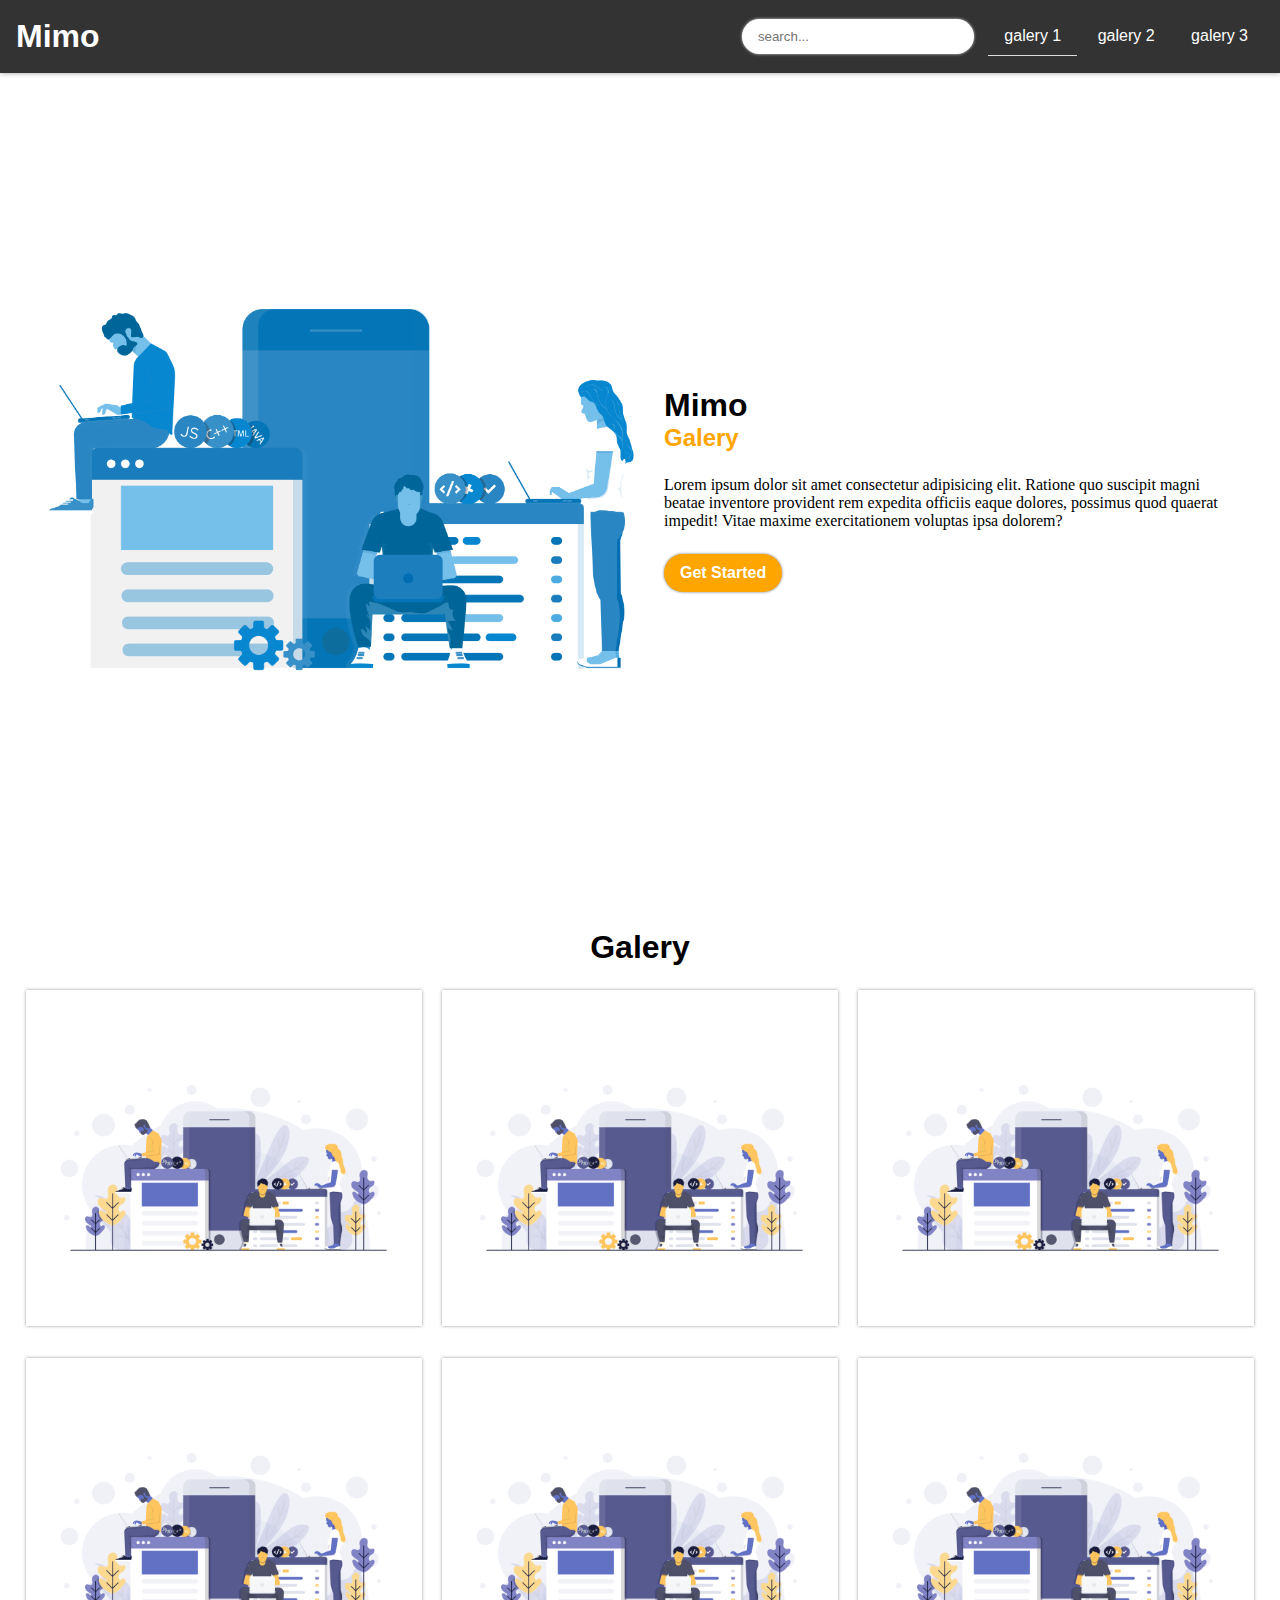
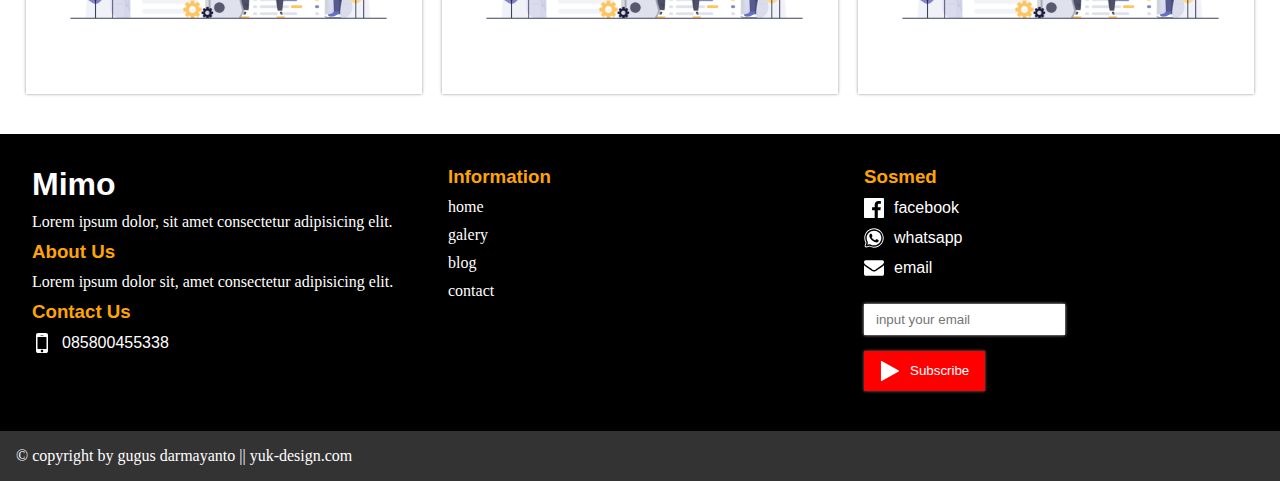
<file: index.html>
<!DOCTYPE html>
<html lang="en">
<head>
    <meta charset="UTF-8">
    <meta name="viewport" content="width=device-width, initial-scale=1.0">
    <meta http-equiv="X-UA-Compatible" content="ie=edge">
    <title>mimo - galery</title>
    <link rel="stylesheet" href="mimo.css">
</head>
<body>
    <nav class="nav">
        <div class="title text-white">
            <h1 class="text-white">Mimo</h1>
        </div>
        <div>
            <input class="search" type="text" placeholder="search...">
            <ul>
                <li class="active">
                    <a href="index.html">
                        galery 1
                    </a>
                </li>
                <li>
                    <a href="galery2.html">
                        galery 2
                    </a>
                </li>
                <li>
                    <a href="galery3.html">
                        galery 3
                    </a>
                </li>
            </ul>
            <a href="#" class="home-menu">
                <img src="./img/align-justify.svg" alt="">
            </a>
        </div>
    </nav>
    <div class="nav-mobile">
        <p>
            <a class="close" href="">
                <img src="./img/external-link-symbol.svg" alt="">
            </a>
        </p>
        <ul>
            <li class="active">
                <a href="index.html">
                    galery 1
                </a>
            </li>
            <li>
                <a href="galery2.html">
                    galery 2
                </a>
            </li>
            <li>
                <a href="galery3.html">
                    galery 3
                </a>
            </li>
        </ul>
    </div>


    <div class="header">
        <div class="flex-center">
            <img class="img-responsive" src="./img/bg1.png" alt="">
        </div>
        <div class="flex-center">
            <div class="pd-2">
                <h1>Mimo</h1>
                <h2 class="text-orange">Galery</h2>
                <p class="mt-2">Lorem ipsum dolor sit amet consectetur adipisicing elit. Ratione quo suscipit magni beatae inventore provident rem expedita officiis eaque dolores, possimus quod quaerat impedit! Vitae maxime exercitationem voluptas ipsa dolorem?</p>
                <div>
                    <button class="btn btn-orange start-button mt-2">Get Started</button>
                </div>
            </div>
        </div>
    </div>
    
    <div class="container text-center mt-2">
        <h1>Galery</h1>
    </div>
    <div class="container">
        <div class="row">
            <div class="card">
                <div class="card-content flex-center min-320 card-galery">
                    <img class="img-responsive" src="./img/Flat+Modern+Concept+Illustration+-+Development+Team3.png" alt="">
                    <div class="galery-menu">
                        <p>
                            <a href="">
                                <img src="./img/external-link-symbol.svg" alt="">
                            </a>
                        </p>
                        <p>
                            <a href="">
                                <img src="./img/external-link-symbol.svg" alt="">
                            </a>
                        </p>
                        <p>
                            <a href="">
                                <img src="./img/external-link-symbol.svg" alt="">
                            </a>
                        </p>
                    </div>
                </div>
            </div>
            <div class="card">
                <div class="card-content flex-center min-320 card-galery">
                    <img class="img-responsive" src="./img/Flat+Modern+Concept+Illustration+-+Development+Team3.png" alt="">
                    <div class="galery-menu">
                        <p>
                            <a href="">
                                <img src="./img/external-link-symbol.svg" alt="">
                            </a>
                        </p>
                        <p>
                            <a href="">
                                <img src="./img/external-link-symbol.svg" alt="">
                            </a>
                        </p>
                        <p>
                            <a href="">
                                <img src="./img/external-link-symbol.svg" alt="">
                            </a>
                        </p>
                    </div>
                </div>
            </div>
            <div class="card">
                <div class="card-content flex-center min-320 card-galery">
                    <img class="img-responsive" src="./img/Flat+Modern+Concept+Illustration+-+Development+Team3.png" alt="">
                    <div class="galery-menu">
                        <p>
                            <a href="">
                                <img src="./img/external-link-symbol.svg" alt="">
                            </a>
                        </p>
                        <p>
                            <a href="">
                                <img src="./img/external-link-symbol.svg" alt="">
                            </a>
                        </p>
                        <p>
                            <a href="">
                                <img src="./img/external-link-symbol.svg" alt="">
                            </a>
                        </p>
                    </div>
                </div>
            </div>
            <div class="card">
                <div class="card-content flex-center min-320 card-galery">
                    <img class="img-responsive" src="./img/Flat+Modern+Concept+Illustration+-+Development+Team3.png" alt="">
                    <div class="galery-menu">
                        <p>
                            <a href="">
                                <img src="./img/external-link-symbol.svg" alt="">
                            </a>
                        </p>
                        <p>
                            <a href="">
                                <img src="./img/external-link-symbol.svg" alt="">
                            </a>
                        </p>
                        <p>
                            <a href="">
                                <img src="./img/external-link-symbol.svg" alt="">
                            </a>
                        </p>
                    </div>
                </div>
            </div>
            <div class="card">
                <div class="card-content flex-center min-320 card-galery">
                    <img class="img-responsive" src="./img/Flat+Modern+Concept+Illustration+-+Development+Team3.png" alt="">
                    <div class="galery-menu">
                        <p>
                            <a href="">
                                <img src="./img/external-link-symbol.svg" alt="">
                            </a>
                        </p>
                        <p>
                            <a href="">
                                <img src="./img/external-link-symbol.svg" alt="">
                            </a>
                        </p>
                        <p>
                            <a href="">
                                <img src="./img/external-link-symbol.svg" alt="">
                            </a>
                        </p>
                    </div>
                </div>
            </div>
            <div class="card">
                <div class="card-content flex-center min-320 card-galery">
                    <img class="img-responsive" src="./img/Flat+Modern+Concept+Illustration+-+Development+Team3.png" alt="">
                    <div class="galery-menu">
                        <p>
                            <a href="">
                                <img src="./img/external-link-symbol.svg" alt="">
                            </a>
                        </p>
                        <p>
                            <a href="">
                                <img src="./img/external-link-symbol.svg" alt="">
                            </a>
                        </p>
                        <p>
                            <a href="">
                                <img src="./img/external-link-symbol.svg" alt="">
                            </a>
                        </p>
                    </div>
                </div>
            </div>
        </div>
    </div>
    <div class="tab-bar">
        <input class="search" type="text" placeholder="search...">
        <a href="" class="search-icon">
            <img src="./img/search-svgrepo-com.svg" alt="">
            <p>search</p>
        </a>
        <a href="" class="filter-dark-blue">
            <img src="./img/home.svg" alt="">
            <p>home</p>
        </a>
        <a href="" class="filter-blue">
            <img src="./img/map-marker.svg" alt="">
            <p>maps</p>
        </a>
        <a href="" class="filter-green">
            <img src="./img/icons8-whatsapp.svg" alt="">
            <p>whatsapp</p>
        </a>
    </div>
    <footer class="mt-2">
            <div class="row">
                <div class="pd-1">
                    <h1>Mimo</h1>
                    <p>Lorem ipsum dolor, sit amet consectetur adipisicing elit.</p>
                    <h3 class="text-orange">About Us</h3>
                    <p>Lorem ipsum dolor sit, amet consectetur adipisicing elit.</p>
                    <h3 class="text-orange">Contact Us</h3>
                    <p>
                        <a class="text-white" href="">
                            <img src="./img/mobile-phone.svg" alt="">
                            085800455338
                        </a>
                    </p>
                </div>
                <div class="pd-1">
                    <h3 class="text-orange">Information</h3>
                    <p>home</p>
                    <p>galery</p>
                    <p>blog</p>
                    <p>contact</p>
                </div>
                <div class="pd-1">
                    <h3 class="text-orange">Sosmed</h3>
                    <p>
                        <a class="text-white" href="">
                            <img src="./img/iconmonstr-facebook-6.svg" alt="">
                            facebook
                        </a>
                    </p>
                    <p>
                        <a class="text-white" href="">
                            <img src="./img/icons8-whatsapp.svg" alt="">
                            whatsapp
                        </a>
                    </p>
                    <p>
                        <a class="text-white" href="">
                            <img src="./img/envelope.svg" alt="">
                            email
                        </a>
                    </p>
                    <input class="mt-1" type="email" name="" id="" placeholder="input your email">
                    <br>
                    <button class="btn btn-red mt-1">
                        <img src="./img/play-button.svg" alt="">
                        Subscribe
                    </button>
                </div>
            </div>
            <p class="darken-3 content mt-2">
                &copy; copyright by gugus darmayanto || yuk-design.com
            </p>
        </footer>
        <script src="./jquery.js"></script>
        <script src="./mimo.js"></script>
</body>
</html>
</file>
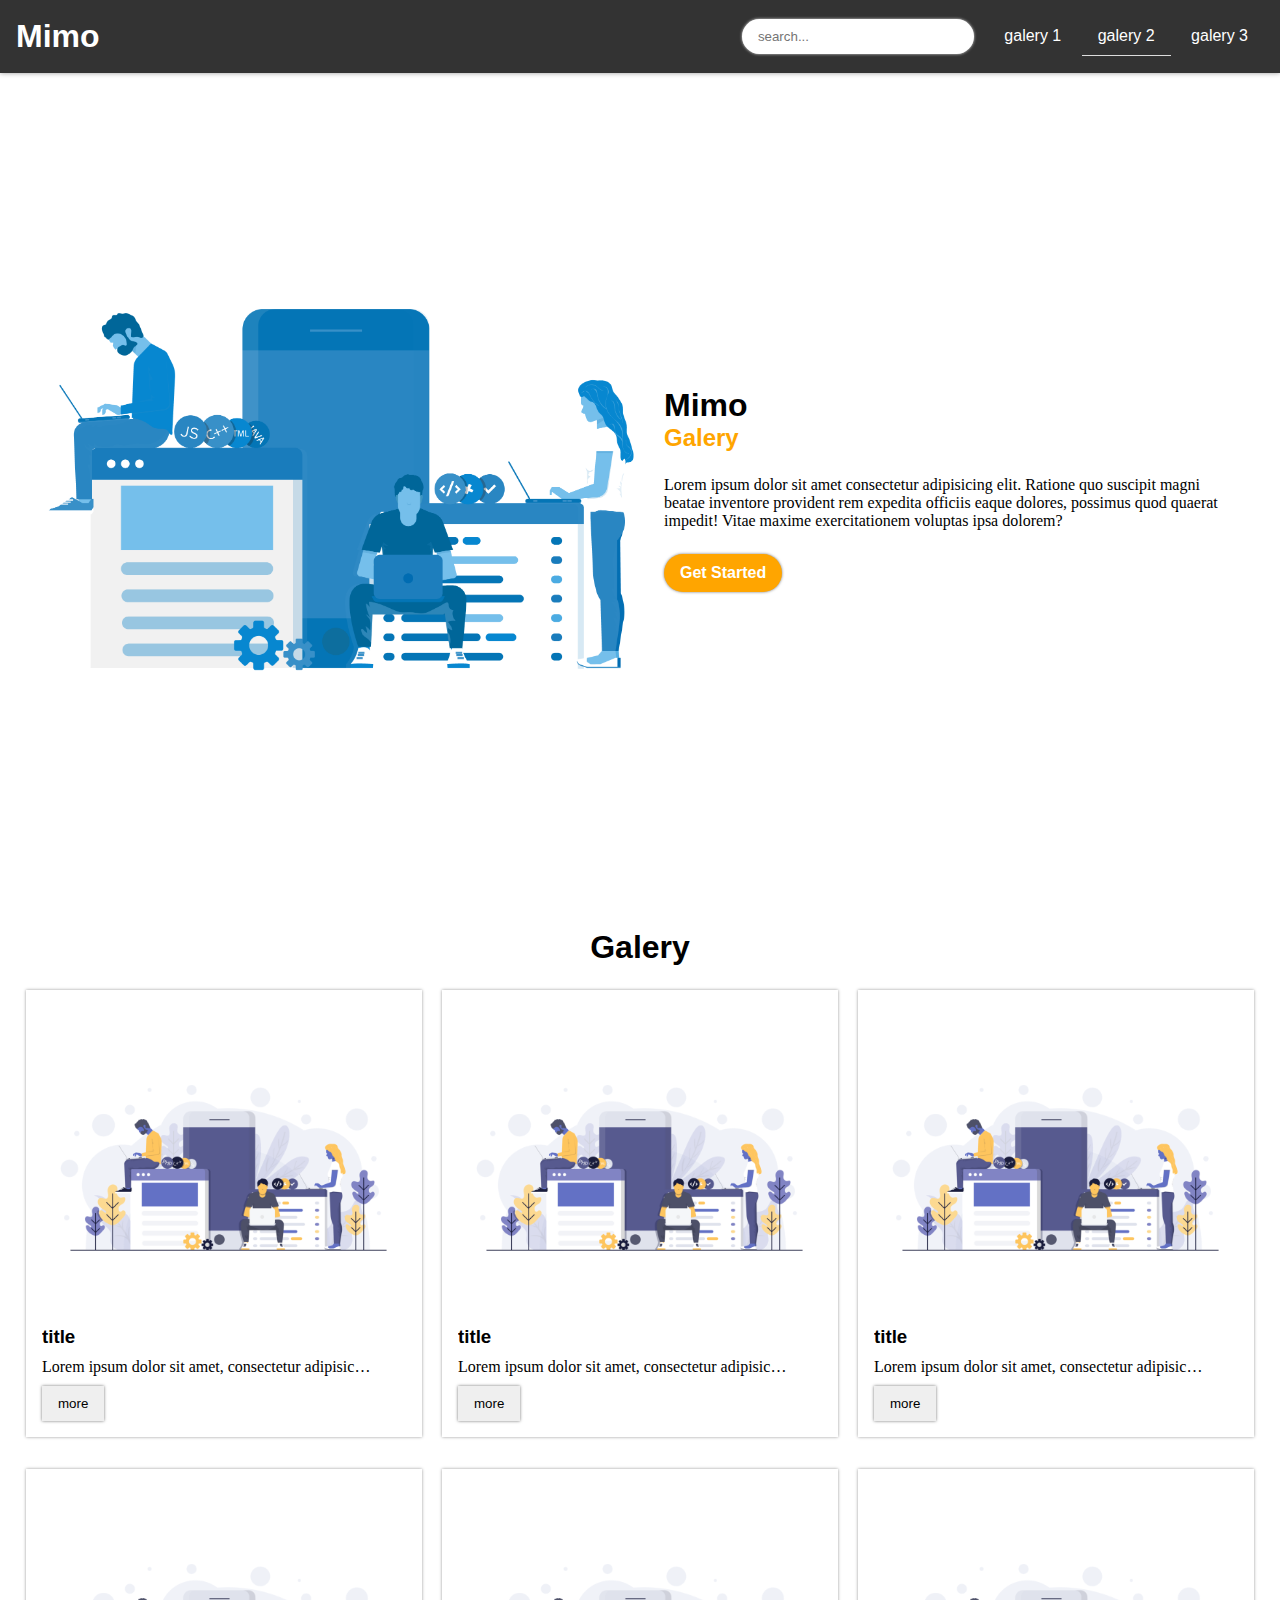
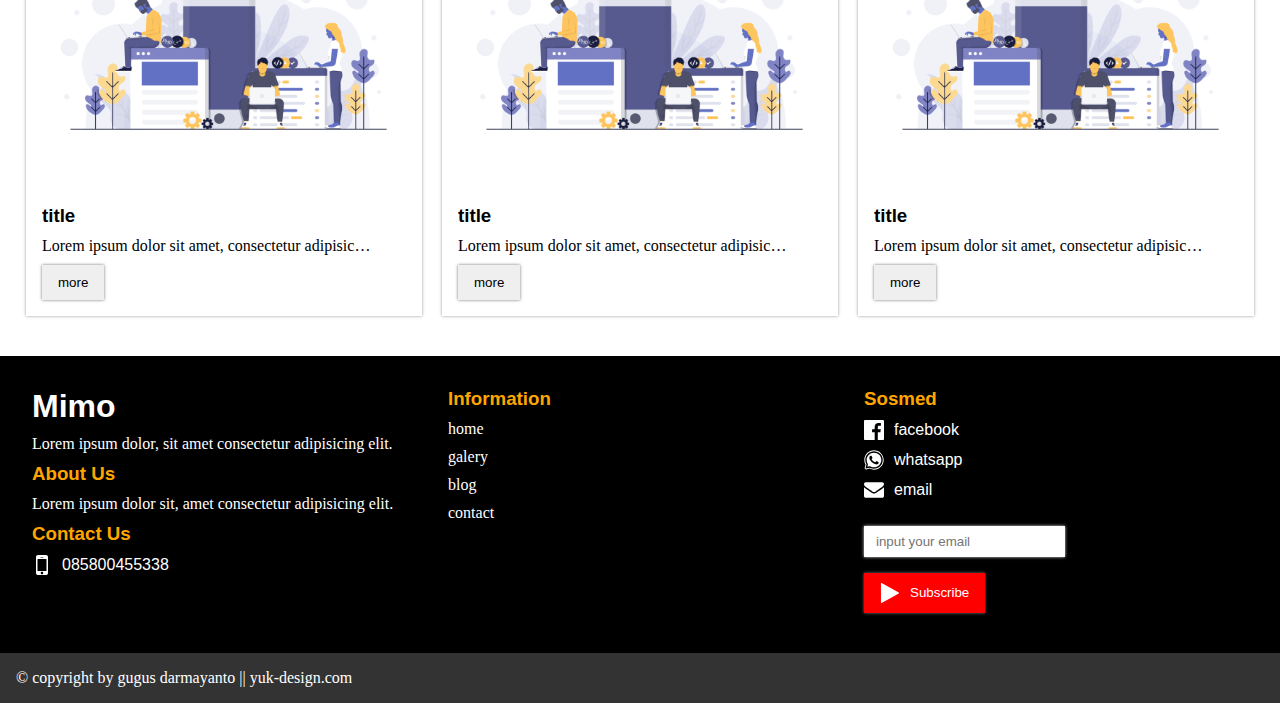
<file: galery2.html>
<!DOCTYPE html>
<html lang="en">
<head>
    <meta charset="UTF-8">
    <meta name="viewport" content="width=device-width, initial-scale=1.0">
    <meta http-equiv="X-UA-Compatible" content="ie=edge">
    <title>mimo - galery 2</title>
    <link rel="stylesheet" href="mimo.css">
</head>
<body>
    <nav class="nav">
        <div class="title text-white">
            <h1 class="text-white">Mimo</h1>
        </div>
        <div>
            <input class="search" type="text" placeholder="search...">
           <ul>
                <li>
                    <a href="index.html">
                        galery 1
                    </a>
                </li>
                <li class="active">
                    <a href="galery2.html">
                        galery 2
                    </a>
                </li>
                <li>
                    <a href="galery3.html">
                        galery 3
                    </a>
                </li>
            </ul>
            <a href="#" class="home-menu">
                <img src="./img/align-justify.svg" alt="">
            </a>
        </div>
    </nav>
    <div class="nav-mobile">
        <p>
            <a class="close" href="">
                <img src="./img/external-link-symbol.svg" alt="">
            </a>
        </p>
        <ul>
            <li>
                <a href="index.html">
                    galery 1
                </a>
            </li>
            <li class="active">
                <a href="galery2.html">
                    galery 2
                </a>
            </li>
            <li>
                <a href="galery3.html">
                    galery 3
                </a>
            </li>
        </ul>
    </div>


    <div class="header">
        <div class="flex-center">
            <img class="img-responsive" src="./img/bg1.png" alt="">
        </div>
        <div class="flex-center">
            <div class="pd-2">
                <h1>Mimo</h1>
                <h2 class="text-orange">Galery</h2>
                <p class="mt-2">Lorem ipsum dolor sit amet consectetur adipisicing elit. Ratione quo suscipit magni beatae inventore provident rem expedita officiis eaque dolores, possimus quod quaerat impedit! Vitae maxime exercitationem voluptas ipsa dolorem?</p>
                <div>
                    <button class="btn btn-orange start-button mt-2">Get Started</button>
                </div>
            </div>
        </div>
    </div>
    
    <div class="container text-center mt-2">
        <h1>Galery</h1>
    </div>
    <div class="container">
        <div class="row">
            <div class="card">
                <div class="card-content flex-center min-320 card-galery-2">
                    <img class="img-responsive" src="./img/Flat+Modern+Concept+Illustration+-+Development+Team3.png" alt="">
                </div>
                <div class="card-footer pd-1">
                    <h3>title</h3>
                    <p>
                        Lorem ipsum dolor sit amet, consectetur adipisicing elit. Placeat tenetur cumque, soluta laudantium, fuga reprehenderit nesciunt odio inventore rerum tempore excepturi deserunt iusto repudiandae, ratione. Quisquam, suscipit quibusdam dolor cum.
                    </p>
                    <button class="btn">more</button>
                </div>
            </div>
            <div class="card">
                <div class="card-content flex-center min-320 card-galery-2">
                    <img class="img-responsive" src="./img/Flat+Modern+Concept+Illustration+-+Development+Team3.png" alt="">
                </div>
                <div class="card-footer pd-1">
                    <h3>title</h3>
                    <p>
                        Lorem ipsum dolor sit amet, consectetur adipisicing elit. Placeat tenetur cumque, soluta laudantium, fuga reprehenderit nesciunt odio inventore rerum tempore excepturi deserunt iusto repudiandae, ratione. Quisquam, suscipit quibusdam dolor cum.
                    </p>
                    <button class="btn">more</button>
                </div>
            </div>
        <div class="card">
                <div class="card-content flex-center min-320 card-galery-2">
                    <img class="img-responsive" src="./img/Flat+Modern+Concept+Illustration+-+Development+Team3.png" alt="">
                </div>
                <div class="card-footer pd-1">
                    <h3>title</h3>
                    <p>
                        Lorem ipsum dolor sit amet, consectetur adipisicing elit. Placeat tenetur cumque, soluta laudantium, fuga reprehenderit nesciunt odio inventore rerum tempore excepturi deserunt iusto repudiandae, ratione. Quisquam, suscipit quibusdam dolor cum.
                    </p>
                    <button class="btn">more</button>
                </div>
            </div>
        <div class="card">
                <div class="card-content flex-center min-320 card-galery-2">
                    <img class="img-responsive" src="./img/Flat+Modern+Concept+Illustration+-+Development+Team3.png" alt="">
                </div>
                <div class="card-footer pd-1">
                    <h3>title</h3>
                    <p>
                        Lorem ipsum dolor sit amet, consectetur adipisicing elit. Placeat tenetur cumque, soluta laudantium, fuga reprehenderit nesciunt odio inventore rerum tempore excepturi deserunt iusto repudiandae, ratione. Quisquam, suscipit quibusdam dolor cum.
                    </p>
                    <button class="btn">more</button>
                </div>
            </div>
        <div class="card">
                <div class="card-content flex-center min-320 card-galery-2">
                    <img class="img-responsive" src="./img/Flat+Modern+Concept+Illustration+-+Development+Team3.png" alt="">
                </div>
                <div class="card-footer pd-1">
                    <h3>title</h3>
                    <p>
                        Lorem ipsum dolor sit amet, consectetur adipisicing elit. Placeat tenetur cumque, soluta laudantium, fuga reprehenderit nesciunt odio inventore rerum tempore excepturi deserunt iusto repudiandae, ratione. Quisquam, suscipit quibusdam dolor cum.
                    </p>
                    <button class="btn">more</button>
                </div>
            </div>
        <div class="card">
                <div class="card-content flex-center min-320 card-galery-2">
                    <img class="img-responsive" src="./img/Flat+Modern+Concept+Illustration+-+Development+Team3.png" alt="">
                </div>
                <div class="card-footer pd-1">
                    <h3>title</h3>
                    <p>
                        Lorem ipsum dolor sit amet, consectetur adipisicing elit. Placeat tenetur cumque, soluta laudantium, fuga reprehenderit nesciunt odio inventore rerum tempore excepturi deserunt iusto repudiandae, ratione. Quisquam, suscipit quibusdam dolor cum.
                    </p>
                    <button class="btn">more</button>
                </div>
            </div>
        </div>
    </div>
    <div class="tab-bar">
        <input class="search" type="text" placeholder="search...">
        <a href="" class="search-icon">
            <img src="./img/search-svgrepo-com.svg" alt="">
            <p>search</p>
        </a>
        <a href="" class="filter-dark-blue">
            <img src="./img/home.svg" alt="">
            <p>home</p>
        </a>
        <a href="" class="filter-blue">
            <img src="./img/map-marker.svg" alt="">
            <p>maps</p>
        </a>
        <a href="" class="filter-green">
            <img src="./img/icons8-whatsapp.svg" alt="">
            <p>whatsapp</p>
        </a>
    </div>
    <footer class="mt-2">
            <div class="row">
                <div class="pd-1">
                    <h1>Mimo</h1>
                    <p>Lorem ipsum dolor, sit amet consectetur adipisicing elit.</p>
                    <h3 class="text-orange">About Us</h3>
                    <p>Lorem ipsum dolor sit, amet consectetur adipisicing elit.</p>
                    <h3 class="text-orange">Contact Us</h3>
                    <p>
                        <a class="text-white" href="">
                            <img src="./img/mobile-phone.svg" alt="">
                            085800455338
                        </a>
                    </p>
                </div>
                <div class="pd-1">
                    <h3 class="text-orange">Information</h3>
                    <p>home</p>
                    <p>galery</p>
                    <p>blog</p>
                    <p>contact</p>
                </div>
                <div class="pd-1">
                    <h3 class="text-orange">Sosmed</h3>
                    <p>
                        <a class="text-white" href="">
                            <img src="./img/iconmonstr-facebook-6.svg" alt="">
                            facebook
                        </a>
                    </p>
                    <p>
                        <a class="text-white" href="">
                            <img src="./img/icons8-whatsapp.svg" alt="">
                            whatsapp
                        </a>
                    </p>
                    <p>
                        <a class="text-white" href="">
                            <img src="./img/envelope.svg" alt="">
                            email
                        </a>
                    </p>
                    <input class="mt-1" type="email" name="" id="" placeholder="input your email">
                    <br>
                    <button class="btn btn-red mt-1">
                        <img src="./img/play-button.svg" alt="">
                        Subscribe
                    </button>
                </div>
            </div>
            <p class="darken-3 content mt-2">
                &copy; copyright by gugus darmayanto || yuk-design.com
            </p>
        </footer>
        <script src="./jquery.js"></script>
        <script src="./mimo.js"></script>
</body>
</html>
</file>
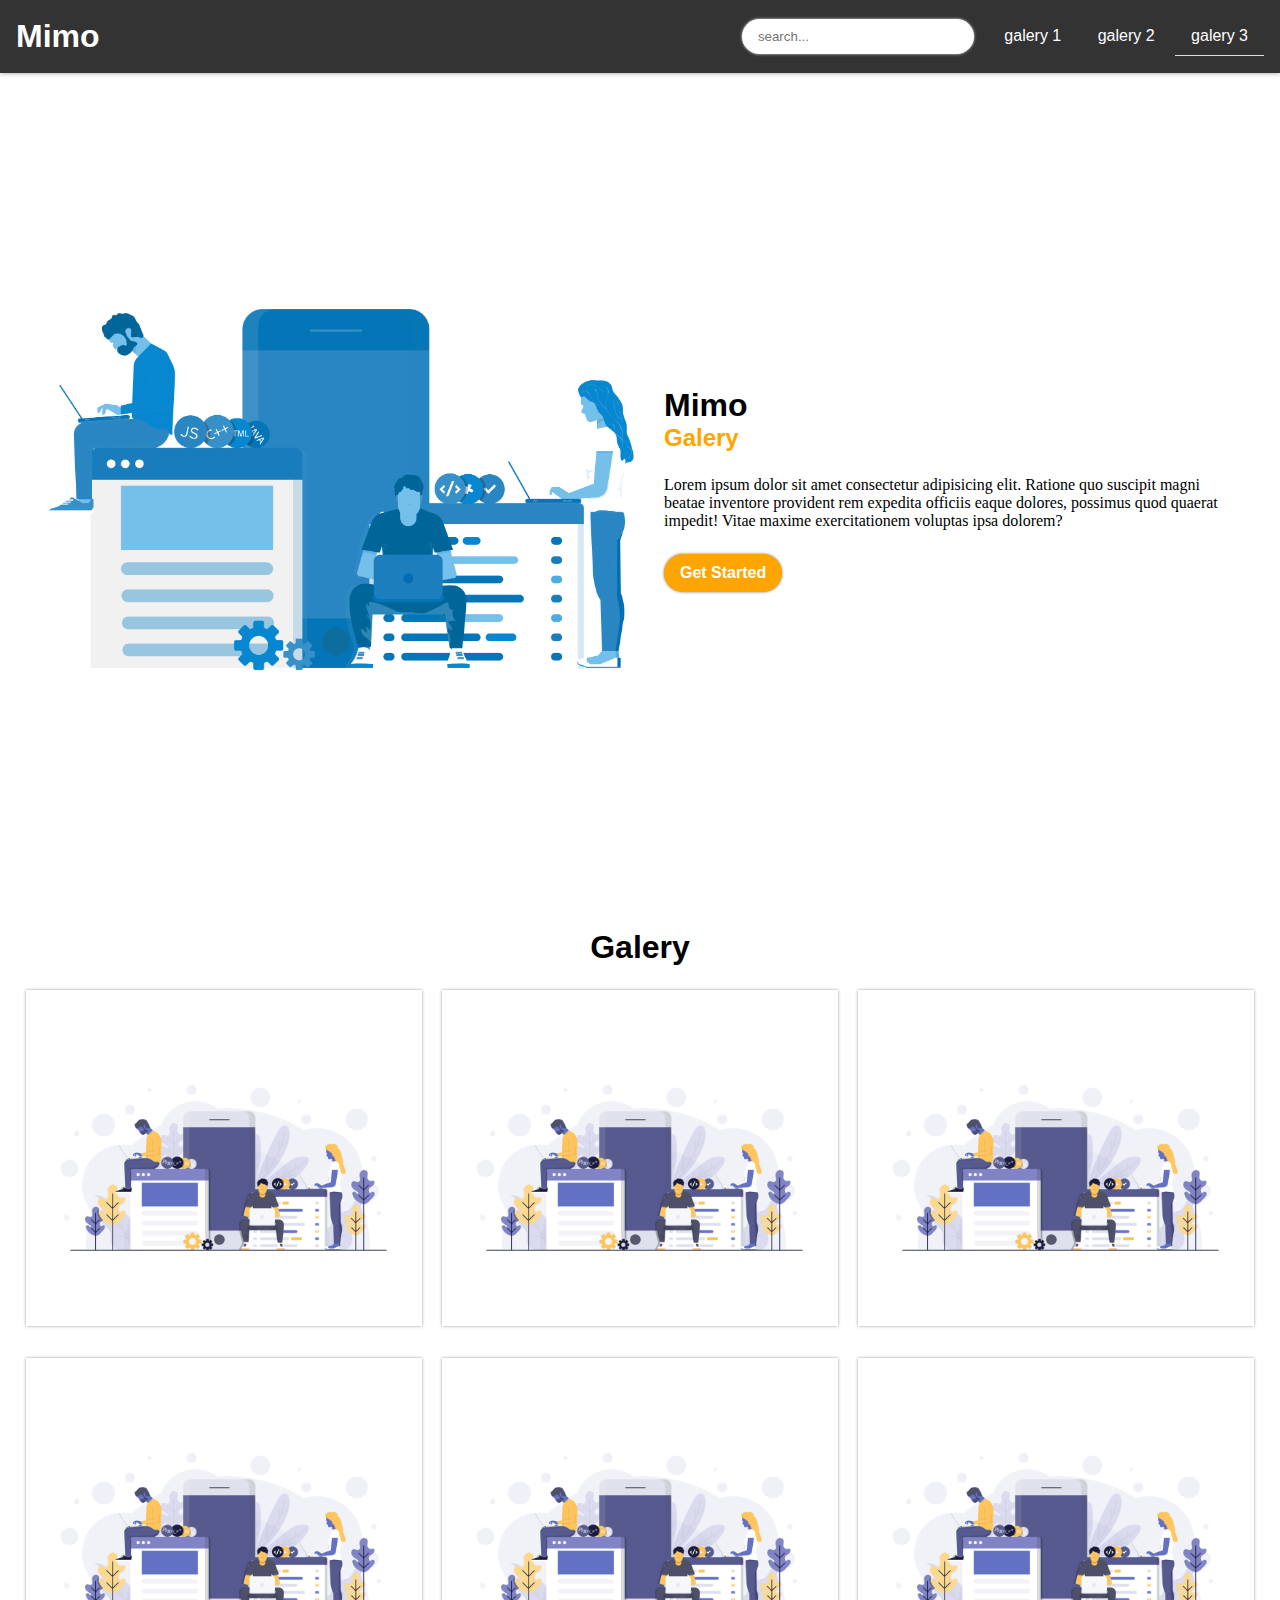
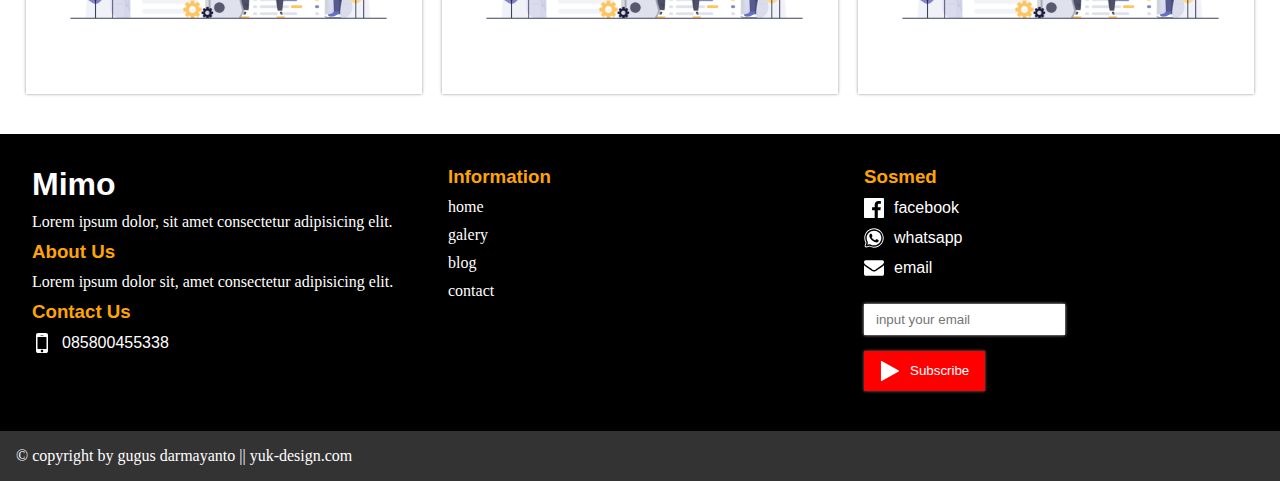
<file: galery3.html>
<!DOCTYPE html>
<html lang="en">
<head>
    <meta charset="UTF-8">
    <meta name="viewport" content="width=device-width, initial-scale=1.0">
    <meta http-equiv="X-UA-Compatible" content="ie=edge">
    <title>mimo - galery 3</title>
    <link rel="stylesheet" href="mimo.css">
</head>
<body>
    <nav class="nav">
        <div class="title text-white">
            <h1 class="text-white">Mimo</h1>
        </div>
        <div>
            <input class="search" type="text" placeholder="search...">
            <ul>
                <li>
                    <a href="index.html">
                        galery 1
                    </a>
                </li>
                <li>
                    <a href="galery2.html">
                        galery 2
                    </a>
                </li>
                <li class="active">
                    <a href="galery3.html">
                        galery 3
                    </a>
                </li>
            </ul>
            <a href="#" class="home-menu">
                <img src="./img/align-justify.svg" alt="">
            </a>
        </div>
    </nav>
    <div class="nav-mobile">
        <p>
            <a class="close" href="">
                <img src="./img/external-link-symbol.svg" alt="">
            </a>
        </p>
        <ul>
            <li>
                <a href="index.html">
                    galery 1
                </a>
            </li>
            <li>
                <a href="galery2.html">
                    galery 2
                </a>
            </li>
            <li class="active">
                <a href="galery3.html">
                    galery 3
                </a>
            </li>
        </ul>
    </div>


    <div class="header">
        <div class="flex-center">
            <img class="img-responsive" src="./img/bg1.png" alt="">
        </div>
        <div class="flex-center">
            <div class="pd-2">
                <h1>Mimo</h1>
                <h2 class="text-orange">Galery</h2>
                <p class="mt-2">Lorem ipsum dolor sit amet consectetur adipisicing elit. Ratione quo suscipit magni beatae inventore provident rem expedita officiis eaque dolores, possimus quod quaerat impedit! Vitae maxime exercitationem voluptas ipsa dolorem?</p>
                <div>
                    <button class="btn btn-orange start-button mt-2">Get Started</button>
                </div>
            </div>
        </div>
    </div>
    
    <div class="container text-center mt-2">
        <h1>Galery</h1>
    </div>
    <div class="container">
        <div class="row">
            <div class="card">
                <div class="card-content flex-center min-320 card-galery">
                    <img class="img-responsive" src="./img/Flat+Modern+Concept+Illustration+-+Development+Team3.png" alt="">
                    <div class="galery-menu">
                        <p>
                            <a href="">
                                <img src="./img/external-link-symbol.svg" alt="">
                            </a>
                        </p>
                        <p>
                            <a href="">
                                <img src="./img/external-link-symbol.svg" alt="">
                            </a>
                        </p>
                        <p>
                            <a href="">
                                <img src="./img/external-link-symbol.svg" alt="">
                            </a>
                        </p>
                    </div>
                </div>
            </div>
            <div class="card">
                <div class="card-content flex-center min-320 card-galery">
                    <img class="img-responsive" src="./img/Flat+Modern+Concept+Illustration+-+Development+Team3.png" alt="">
                    <div class="galery-menu">
                        <p>
                            <a href="">
                                <img src="./img/external-link-symbol.svg" alt="">
                            </a>
                        </p>
                        <p>
                            <a href="">
                                <img src="./img/external-link-symbol.svg" alt="">
                            </a>
                        </p>
                        <p>
                            <a href="">
                                <img src="./img/external-link-symbol.svg" alt="">
                            </a>
                        </p>
                    </div>
                </div>
            </div>
            <div class="card">
                <div class="card-content flex-center min-320 card-galery">
                    <img class="img-responsive" src="./img/Flat+Modern+Concept+Illustration+-+Development+Team3.png" alt="">
                    <div class="galery-menu">
                        <p>
                            <a href="">
                                <img src="./img/external-link-symbol.svg" alt="">
                            </a>
                        </p>
                        <p>
                            <a href="">
                                <img src="./img/external-link-symbol.svg" alt="">
                            </a>
                        </p>
                        <p>
                            <a href="">
                                <img src="./img/external-link-symbol.svg" alt="">
                            </a>
                        </p>
                    </div>
                </div>
            </div>
            <div class="card">
                <div class="card-content flex-center min-320 card-galery">
                    <img class="img-responsive" src="./img/Flat+Modern+Concept+Illustration+-+Development+Team3.png" alt="">
                    <div class="galery-menu">
                        <p>
                            <a href="">
                                <img src="./img/external-link-symbol.svg" alt="">
                            </a>
                        </p>
                        <p>
                            <a href="">
                                <img src="./img/external-link-symbol.svg" alt="">
                            </a>
                        </p>
                        <p>
                            <a href="">
                                <img src="./img/external-link-symbol.svg" alt="">
                            </a>
                        </p>
                    </div>
                </div>
            </div>
            <div class="card">
                <div class="card-content flex-center min-320 card-galery">
                    <img class="img-responsive" src="./img/Flat+Modern+Concept+Illustration+-+Development+Team3.png" alt="">
                    <div class="galery-menu">
                        <p>
                            <a href="">
                                <img src="./img/external-link-symbol.svg" alt="">
                            </a>
                        </p>
                        <p>
                            <a href="">
                                <img src="./img/external-link-symbol.svg" alt="">
                            </a>
                        </p>
                        <p>
                            <a href="">
                                <img src="./img/external-link-symbol.svg" alt="">
                            </a>
                        </p>
                    </div>
                </div>
            </div>
            <div class="card">
                <div class="card-content flex-center min-320 card-galery">
                    <img class="img-responsive" src="./img/Flat+Modern+Concept+Illustration+-+Development+Team3.png" alt="">
                    <div class="galery-menu">
                        <p>
                            <a href="">
                                <img src="./img/external-link-symbol.svg" alt="">
                            </a>
                        </p>
                        <p>
                            <a href="">
                                <img src="./img/external-link-symbol.svg" alt="">
                            </a>
                        </p>
                        <p>
                            <a href="">
                                <img src="./img/external-link-symbol.svg" alt="">
                            </a>
                        </p>
                    </div>
                </div>
            </div>
        </div>
    </div>
    <div class="tab-bar">
        <input class="search" type="text" placeholder="search...">
        <a href="" class="search-icon">
            <img src="./img/search-svgrepo-com.svg" alt="">
            <p>search</p>
        </a>
        <a href="" class="filter-dark-blue">
            <img src="./img/home.svg" alt="">
            <p>home</p>
        </a>
        <a href="" class="filter-blue">
            <img src="./img/map-marker.svg" alt="">
            <p>maps</p>
        </a>
        <a href="" class="filter-green">
            <img src="./img/icons8-whatsapp.svg" alt="">
            <p>whatsapp</p>
        </a>
    </div>
    <footer class="mt-2">
            <div class="row">
                <div class="pd-1">
                    <h1>Mimo</h1>
                    <p>Lorem ipsum dolor, sit amet consectetur adipisicing elit.</p>
                    <h3 class="text-orange">About Us</h3>
                    <p>Lorem ipsum dolor sit, amet consectetur adipisicing elit.</p>
                    <h3 class="text-orange">Contact Us</h3>
                    <p>
                        <a class="text-white" href="">
                            <img src="./img/mobile-phone.svg" alt="">
                            085800455338
                        </a>
                    </p>
                </div>
                <div class="pd-1">
                    <h3 class="text-orange">Information</h3>
                    <p>home</p>
                    <p>galery</p>
                    <p>blog</p>
                    <p>contact</p>
                </div>
                <div class="pd-1">
                    <h3 class="text-orange">Sosmed</h3>
                    <p>
                        <a class="text-white" href="">
                            <img src="./img/iconmonstr-facebook-6.svg" alt="">
                            facebook
                        </a>
                    </p>
                    <p>
                        <a class="text-white" href="">
                            <img src="./img/icons8-whatsapp.svg" alt="">
                            whatsapp
                        </a>
                    </p>
                    <p>
                        <a class="text-white" href="">
                            <img src="./img/envelope.svg" alt="">
                            email
                        </a>
                    </p>
                    <input class="mt-1" type="email" name="" id="" placeholder="input your email">
                    <br>
                    <button class="btn btn-red mt-1">
                        <img src="./img/play-button.svg" alt="">
                        Subscribe
                    </button>
                </div>
            </div>
            <p class="darken-3 content mt-2">
                &copy; copyright by gugus darmayanto || yuk-design.com
            </p>
        </footer>
        <script src="./jquery.js"></script>
        <script src="./mimo.js"></script>
</body>
</html>
</file>
<file: mimo.css>
*{
    padding: 0;
    margin: 0;
    font-family: Arial, Helvetica, sans-serif;
}

body{
    position: relative;
}

.nav li > a {
    display: inline-block;
    text-decoration: none;
    padding: 10px 16px;
    color: white;
    transition: 0.5s;
    border-bottom: 1px solid transparent;
} 

.nav li:hover > a {
    border-bottom: 1px solid #dddddd;
} 

.nav li.active > a {
    border-bottom: 1px solid #dddddd;
} 

.nav li { 
    display: inline-block;
}

.nav ul { 
    display: inline-block;
    list-style: none;
}


.nav{
    background-color: #333333;
    display: grid;
    grid-template-columns: auto auto;
    box-shadow: 0 0 5px #999999;
    padding: 3px 16px;
    z-index: 800;
}

.nav > div:nth-child(1){
    display: flex;
    align-items: center;
}

.nav > div:nth-child(2){
    text-align: right;
}

.text-white{
    color: white;
}

.min-400{
    min-height: 400px;
}

.min-320{
    min-height: 320px;
}

.container{
    margin: 8px 16px;
}

.text-center{
    text-align: center !important;
}

.container-content{
    margin: 0 20%;
}

p{
    margin: 10px 0;
    font-family: Cambria, Cochin, Georgia, Times, 'Times New Roman', serif;
}

.row{
    display: grid;
    grid-template-columns: calc(100%/3) calc(100%/3) calc(100%/3) ;
}



@media screen and (max-width: 1000px){

    .nav{
        position: fixed;
        top: 0;
        width: calc(100vw - 48px);
        padding: 3px 24px;
    }
    .row{
        display: grid;
        grid-template-columns: calc(100%/2) calc(100%/2)   ;
    }
    
}
@media screen and (max-width: 600px){
    .row{
        display: grid;
        grid-template-columns: auto   ;
    }

    .container-content{
        margin: 0 10%;
    }
}

a{
    display: flex;
    text-decoration: none;
    color: red;
    align-items: center;
}

.card{
    margin: 16px 10px;
    box-shadow: 0 0 3px #999999;
}

.card:hover{
    box-shadow: 0 5px 10px #999999;
}

.card > .card-content{
    padding: 0 16px;
    margin-top: 16px;
}

.card > .card-footer{
    padding: 0 16px;
    margin-bottom: 16px;
}

.header{
    display: grid;
    grid-template-columns: 50% 50%;
    height: auto;
    padding: 16px;
    min-height: calc(100vh - 100px);
}

@media screen and (max-width: 1000px){
  .header{
      grid-template-columns: 100%;
  }  
}

.tab-bar a{
    display: inline-block;
    text-decoration: none;
}

.tab-bar p{
    padding: 0;
    margin: 0;
    margin-top: -6px;
    color: #333333;
    font-family: Arial, Helvetica, sans-serif;
    font-size: 10px;
}

.home-menu img{
    width: 30px;
    margin: 5px;
}

.home-menu{
    filter: invert(1);
    display: none;
}

.filter-dark-blue{
    filter: invert(9%) sepia(98%) saturate(6353%) hue-rotate(245deg) brightness(103%) contrast(140%) !important;
}

.filter-blue{
    filter: invert(21%) sepia(97%) saturate(3794%) hue-rotate(292deg) brightness(109%) contrast(132%) !important;;
}

.filter-green{
    filter: invert(48%) sepia(79%) saturate(2476%) hue-rotate(86deg) brightness(118%) contrast(119%) !important;
}

.tab-bar img{
    padding: 5px;
    width: 25px;
}

.tab-bar input{
    display: none;
    margin-top: 8px;
    margin-left: 10%;
    width: 80%;
    padding: 10px;
    box-shadow: 0 0 5px #aaaaaa;
}

.tab-bar{
    position: fixed;
    grid-template-columns: auto auto auto auto;
    bottom: 0;
    width: 100vw;
    height: 50px;
    background-color: #ffffff;
    box-shadow: 0 0 5px #999999;
    display: none;
    text-align: center;
}


.search-icon{
    display: none;
}

@media screen and (max-width: 1000px){

    .search-icon{
        display: none !important;    
    }

    .home-menu{
        display: inline-block;
    }

    .nav div:nth-child(2) ul{
        display: none;
    }

    .search{
        display: none;
    }

    body{
        margin-top: 50px;
        margin-bottom: 50px;
    }
    
    .tab-bar input{
        display: inline-block;
    }

    .tab-bar{
        display: grid;
    }

}


@media screen and (max-width: 700px){

    .search-icon{
        display: inline-block !important;    
    }

    .tab-bar input{
        display: none;
    }


}


.search{
    width: 200px;
    margin: 16px 10px;
    padding: 10px 16px;
    border-radius: 20px;
    outline: none;
    border: none;
}

.start-button{
    font-weight: 600;
    font-size: 16px;
    border-radius: 50px;
    border: none;
    outline: none;
}

.img-responsive{
    width: 100%;
}

.btn{
    padding: 10px 16px;
    display: flex;
    align-items: center;
    border: none;
    outline: none;
    box-shadow: 0 0 3px #777777;
}

.btn:hover{
    box-shadow: 0 5px 10px #777777;
}

footer{
    display: block;
    padding: 16px;
    color: white;
    background-color: #000000;
}

footer > .content{
    padding: 16px;
    margin: -16px;
}

.mt-1{
    margin-top: 8px !important;
}

.mt-1{
    margin-top: 16px !important;
}

.mt-2{
    margin-top: 24px !important;
}

.mt-3{
    margin-top: 32px !important;
}

.mt-4{
    margin-top: 48px !important;
}

.mt-5{
    margin-top: 56px !important;
}

.pd-1{
    padding: 8px;
}

.pd-1{
    padding: 16px;
}

.pd-2{
    padding: 24px;
}

.pd-3{
    padding: 32px;
}

.pd-4{
    padding: 48px;
}

.pd-5{
    padding: 56px;
}

input{
    padding: 8px 12px;
    outline: none;
    border: none;
    box-shadow: 0 0 3px #dddddd;
}

input:focus{
    box-shadow: 0 3px 10px #999999;
}

.btn > img{
    margin-right: 10px;
    width: 20px;
}

.flex-center{
    display: flex;
    align-items: center;
    justify-content: center;
}

.btn-red{
    background-color: red !important;
    color: white;
}

.btn-red > img{
    filter: invert(1) !important;
}

.btn-orange{
    background-color: orange !important;
    color: white;
}

.btn-orange > img{
    filter: invert(1) !important;
}


.bg-darken{
    background-color: #333333 !important;
}


.darken-3{
    background-color: #333333 !important;
    color: white;
}

.darken > img{
    filter: invert(1) !important;
}

.text-orange{
    color: orange !important;
}

p a img{
    width: 20px;
    margin-right: 10px;
    filter: invert(1);
}

.white{
    background-color: white !important;
}

.no-padding{
    padding: -16px;
}

.flex-center div{
    display: block;
    width: 100%;
}

.flex-center form .form-group label{
    display: block;
    margin-top: 16px;
    margin-bottom: 10px;
}

textarea{
    padding: 10px 12px;
    outline: none;
    border: none;
    box-shadow: 0 0 3px #dddddd;
}


textarea:focus{
    box-shadow: 0 3px 10px #999999;
}

textarea:hover{
    box-shadow: 0 3px 10px #999999;
}

input:hover{
    box-shadow: 0 3px 10px #999999;
}


.flex-center form .form-group textarea,
.flex-center form .form-group input{
    width: calc(100% - 24px) !important;
    display: block;
}


.card-galery{
    position: relative;
}

.card-galery
.galery-menu{
    position: absolute;
    display: block;
    display: flex;
    width: 0;
    height: 100%;
    margin-top: -16px;
    padding: 8px 0;
    justify-content: center;
    align-items: center;
    background: rgba(0, 0, 0, 0.5);
    overflow: hidden;
    transition: 0.3s;
}

.card-galery:hover .galery-menu{
    width: 100%;
}

.galery-menu p{
    margin: 0 10px;
    padding: 10px;
}

.galery-menu img{
    width: 40px;
}

@media screen and (max-width: 1000px){
    .card-galery
    .galery-menu{
        position: absolute;
        width: 100% !important;
        height: 50px;
        display: grid;
        bottom: 0;
        grid-template-columns: auto auto auto;
    }
    .card-galery{
        padding-bottom: 80px !important;
    }
}

.nav-mobile{
    position: fixed;
    width: 100vw;
    height: 0;
    z-index: 999;
    background-color: #333333;
    top: 0;
    display: flex;
    align-items: center;
    justify-content: center;
    overflow: hidden;
    transition: 0.5s;
}

.nav-mobile ul{
    list-style: none;
    padding: 0;
    margin: 0;
    padding: 20px;
}


.nav-mobile ul li{
    padding: 10px 3px;
    width: 100%;
    text-align: center;
}

.nav-mobile ul li a{
    display: block;
    width: 100%;
    color: white;
}

.nav-mobile ul li.active a{
    display: block;
    width: 100%;
    color: white;
    border-bottom: 1px solid #ffffff;
    padding: 10px 0;
}

.nav-mobile ul li:hover a{
    display: block;
    width: 100%;
    color: white;
    border-bottom: 1px solid #ffffff;
    padding: 10px 0;
}

.close{
    position: absolute;
    top: 30px;
    right:30px; 
}

img{
    pointer-events: none;
}

.bg-white{
    background-color: white !important;
}


.card .card-footer{
    width: calc(100% - 32px)!important;
}




.card-footer > p{
    width: calc(100% - 32px) !important;
    padding: 10px 0 !important;
    margin: 0 !important;
    overflow: hidden;
    text-overflow: ellipsis;
}

@media screen and (min-width: 600px){
    .card-footer > p{
        white-space: nowrap;
    }
}

.card-footer h3{
    white-space: nowrap;
    overflow: hidden;
    text-overflow: ellipsis;
}
</file>
